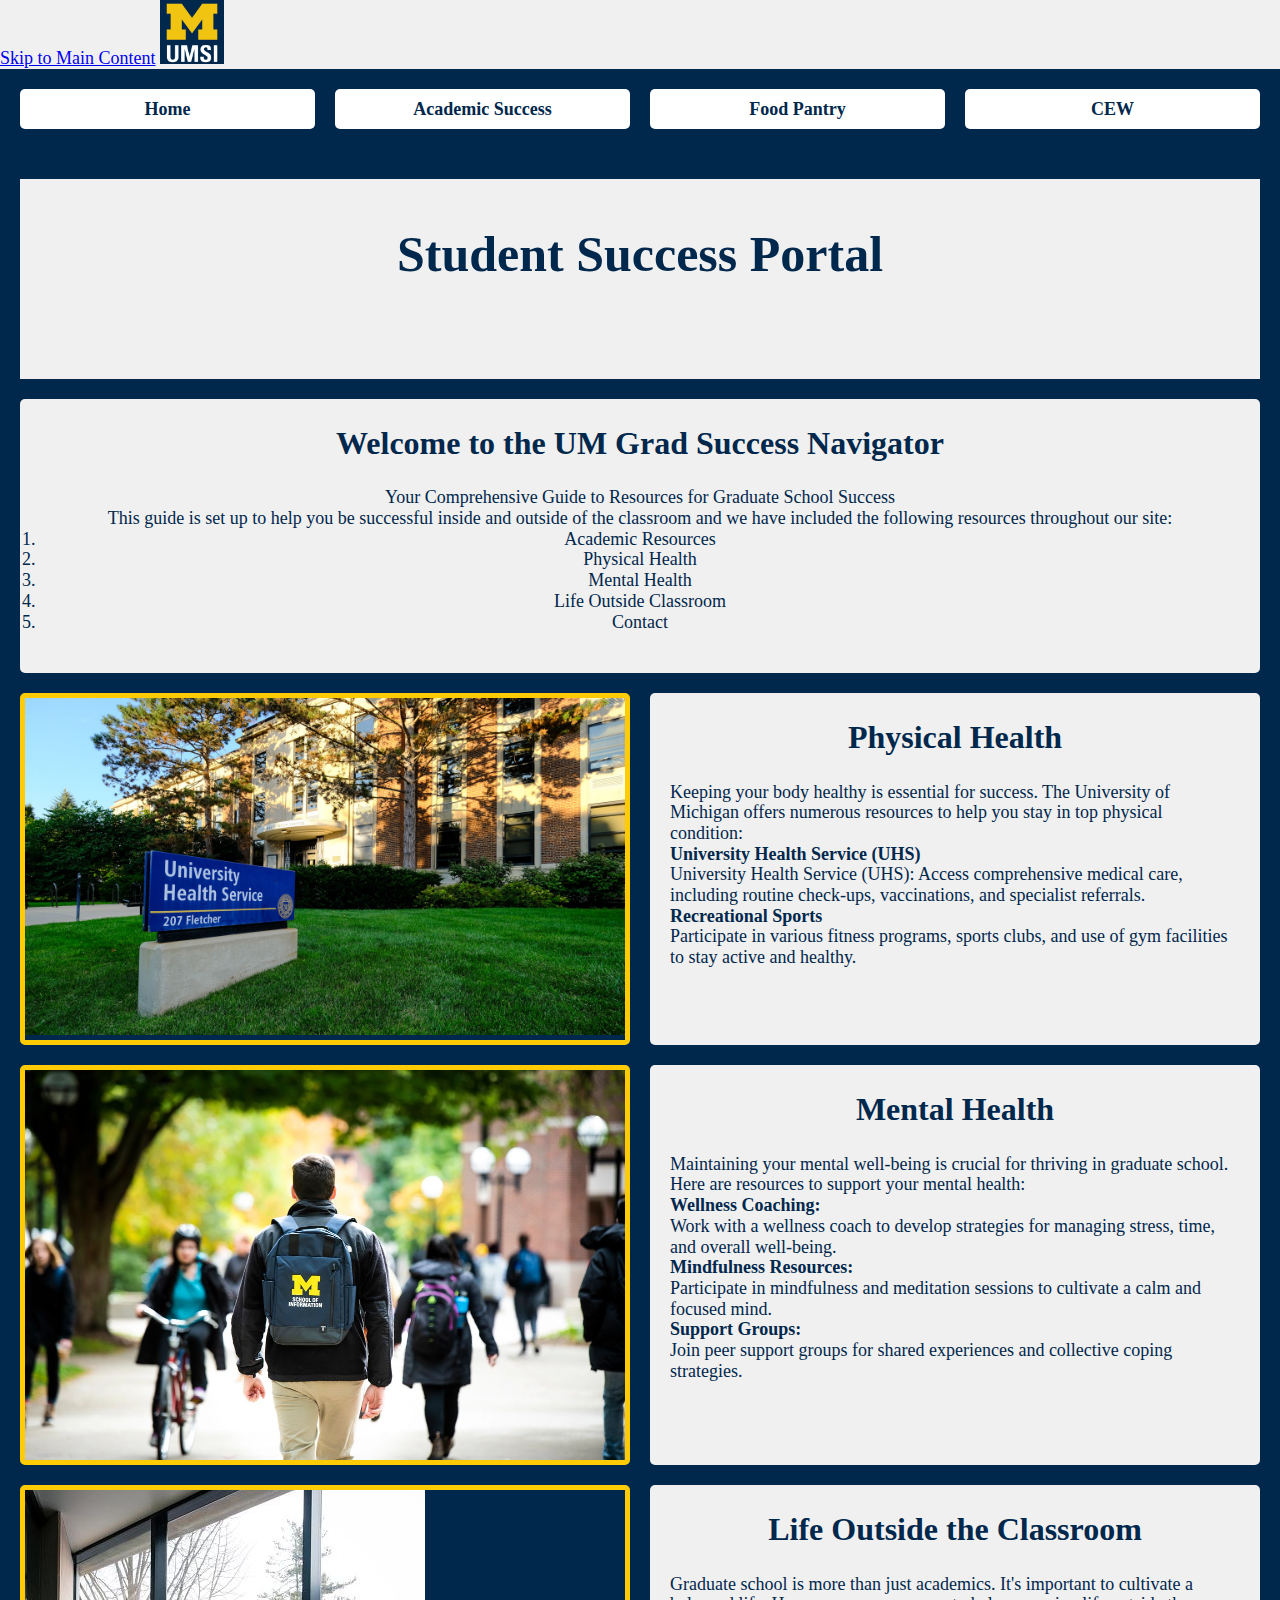
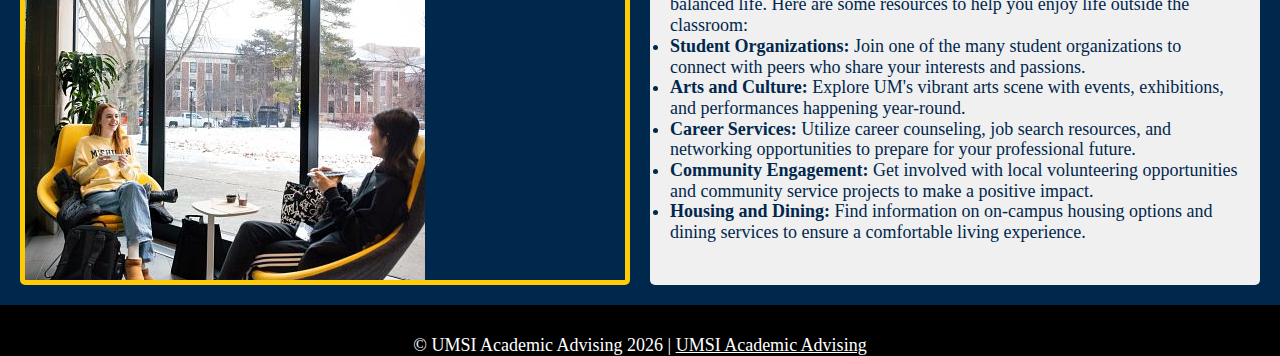
<file: index.html>
<!DOCTYPE html>
<html lang="en">
<head>
    <meta charset="UTF-8">
    <meta name="viewport" content="width=device-width, initial-scale=1.0">
    <link rel="stylesheet" type="text/css" href="css/html5reset.css"/>
    <link rel="stylesheet" type="text/css" href="css/style.css"/>
    <title>Student Success Portal</title>
</head>
<body>
    <header>
        <a href="#main">Skip to Main Content</a>
        <img src="images/UMSI_signature_vertical_informal_solidblue.jpg" alt="UMSI Logo">
        <nav>
            <div class="column"><a href="index.html">Home</a></div>
            <div class="column"><a href="academicsuccess.html">Academic Success</a></div>
            <div class="column"><a href="foodpantry.html">Food Pantry</a></div>
            <div class="column"><a href="cew.html">CEW</a></div>
        </nav>

    </header>
        <main class="container" id = "main">
            <div class = overview>
                <h1>Student Success Portal</h1>
              </div>
            

            <div class="about">
                <h2>Welcome to the UM Grad Success Navigator</h2>
                <br>
                <p>Your Comprehensive Guide to Resources for Graduate School Success</p>
                <p>This guide is set up to help you be successful inside and outside of the classroom and we have included the following resources throughout our site:</p>
                <ol>
                    <li>Academic Resources</li>
                    <li>Physical Health</li>
                    <li>Mental Health</li>
                    <li>Life Outside Classroom</li>
                    <li>Contact</li>
                </ol>
                <br>
            </div>


            <div class="about-image">
                <img src="images/UHS.jpg" alt="University Health Services Building"/>
            </div>

            <div class="physicalhealth" >
                <h2>Physical Health</h2>
                <br>
                <p> Keeping your body healthy is essential for success. The University of Michigan offers numerous resources to help you stay in top physical condition:</p>
                <h3>University Health Service (UHS)</h3>
                <p>University Health Service (UHS): Access comprehensive medical care, including routine check-ups, vaccinations, and specialist referrals.</p>
                <h3>Recreational Sports</h3>
                <p>Participate in various fitness programs, sports clubs, and use of gym facilities to stay active and healthy.</p>
                <br>
            </div>

            
            <div class="method-image">
                <img src ="images/UMSI_CampusFall_UMSIBackpack_02.jpg" alt="UMSI Student wearing a backpack"/>
            </div>

            <div class="mentalhealth">
                <h2>Mental Health</h2>
                <br>
                <p>Maintaining your mental well-being is crucial for thriving in graduate school. Here are resources to support your mental health:</p>
                <h3>Wellness Coaching:</h3>
                <p>Work with a wellness coach to develop strategies for managing stress, time, and overall well-being.</p>
                <h3>Mindfulness Resources:</h3>
                <p> Participate in mindfulness and meditation sessions to cultivate a calm and focused mind.</p>
                <h3>Support Groups:</h3>
                <p> Join peer support groups for shared experiences and collective coping strategies.</p>
                <br>
            </div>

            <div class="life-outside-classroom-image">
                <img src =  "images/MCOMMONS-WinterSemester2025-01.jpg" alt = "Two Students Talking"/>
            </div>

            <div class="lifeoutsideclassroom">
            <h2>Life Outside the Classroom</h2>
            <br>
            <p>Graduate school is more than just academics. It's important to cultivate a balanced life. Here are some resources to help you enjoy life outside the classroom:</p>
            <ul>
                <li><strong>Student Organizations:</strong> Join one of the many student organizations to connect with peers who share your interests and passions.</li>
                <li><strong>Arts and Culture:</strong> Explore UM's vibrant arts scene with events, exhibitions, and performances happening year-round.</li>
                <li><strong>Career Services:</strong> Utilize career counseling, job search resources, and networking opportunities to prepare for your professional future.</li>
                <li><strong>Community Engagement:</strong> Get involved with local volunteering opportunities and community service projects to make a positive impact.</li>
                <li><strong>Housing and Dining:</strong> Find information on on-campus housing options and dining services to ensure a comfortable living experience.</li>
            </ul>
            <br>
        </div>
        </main>
         <!-- Content taken & modified from UMGPT with the prompt, "write me a webpage of intro content to help University of Michigan Master's students navigate different resources for being successful in grad school - this will include academic resources, physical health resources, mental health resources, support for life outside the classroom"
        UMGPT. (2024). UMGPT (August 29th version) [Large language model]. -->
        <footer>
            <p>© UMSI Academic Advising <span id="year"></span> | <a href="https://sites.google.com/umich.edu/msiacademicadvising/student-support-resources">UMSI Academic Advising </a></p>
        </footer>
        <script>
            document.addEventListener("DOMContentLoaded", function() {
                document.getElementById("year").innerHTML = new Date().getFullYear();
            });
        </script>
    </body>
    </html>
</file>
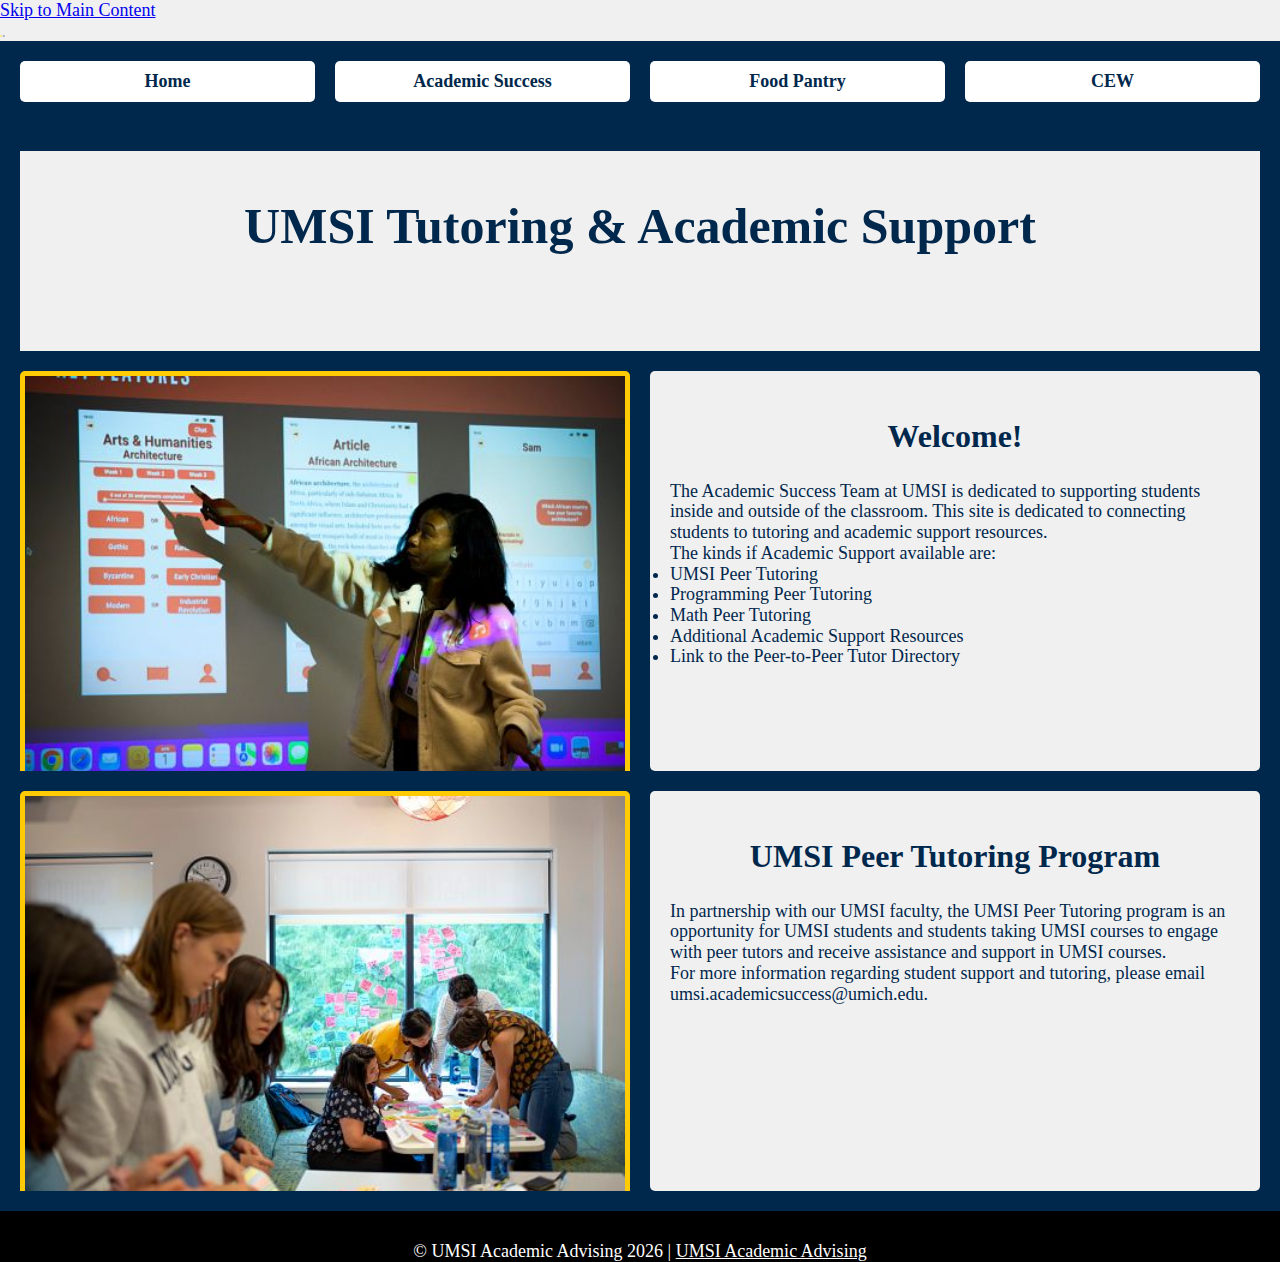
<file: academicsuccess.html>
<!DOCTYPE html>
<html lang="en">
<head>
    <meta charset="UTF-8">
    <meta name="viewport" content="width=device-width, initial-scale=1.0">
    <link rel="stylesheet" type="text/css" href="css/html5reset.css"/>
    <link rel="stylesheet" type="text/css" href="css/style.css"/>
    <title> Academic Success</title>
</head>
<body>

    <header>
            <a href = "#main">Skip to Main Content</a>
            
            <div class = "logo">
                <img src="images/UMSI_logo-maizeblue.jpg" alt="USMI Logo">
            </div>
           
            <nav>
                <div class="column"><a href="index.html">Home</a></div>
                <div class="column"><a href="academicsuccess.html">Academic Success</a></div>
                <div class="column"><a href="foodpantry.html">Food Pantry</a></div>
                <div class="column"><a href="cew.html">CEW</a></div>
            </nav>
    
    </header>

    <main id="main" class="contain">

        <div class = "overview">
            <h1>UMSI Tutoring & Academic Support</h1>
        </div>

        <div class="two">
            <br>
            <h2>Welcome!</h2>
            <br>
            <p>The Academic Success Team at UMSI is dedicated to supporting students inside and outside of the classroom. This site is dedicated to connecting students to tutoring and academic support resources. </p>
            <p>The kinds if Academic Support available are:</p>
            <ul>
                <li><p>UMSI Peer Tutoring </p></li>
                <li><p>Programming Peer Tutoring </p></li>
                <li><p>Math Peer Tutoring </p></li>
                <li><p>Additional Academic Support Resources</p></li>
                <li><p>Link to the Peer-to-Peer Tutor Directory</p></li>
            </ul>
            <br>
        </div>

            <div class = "presentation-image">
                <img src="images/UMSI_UXatUM_Conference_04.jpg" alt="UMSI Presentation">
            </div>

    <div class = "three"> 
        <br>
        <h2>UMSI Peer Tutoring Program</h2>
        <br>
        <p>In partnership with our UMSI faculty, the UMSI Peer Tutoring program is an opportunity for UMSI students and students taking UMSI courses to engage with peer tutors and receive assistance and support in UMSI courses. </p>
        <p>For more information regarding student support and tutoring, please email umsi.academicsuccess@umich.edu. </p>
        <br>
    </div>

    <div class = "students">
        <img src="images/UMSI_DesignJam_GreatLakesWaterSafety_07.jpg" alt="A Group Of Students Working Together">
    </div>
            <!-- Jackie Wolf -->

    </main>
    <footer>
        <p>© UMSI Academic Advising <span id="year"></span> | <a href="https://sites.google.com/umich.edu/msiacademicadvising/student-support-resources">UMSI Academic Advising </a></p>
    </footer>
    <script>
        document.addEventListener("DOMContentLoaded", function() {
            document.getElementById("year").innerHTML = new Date().getFullYear();
        });
    </script>
    
</body>

</html>
</file>
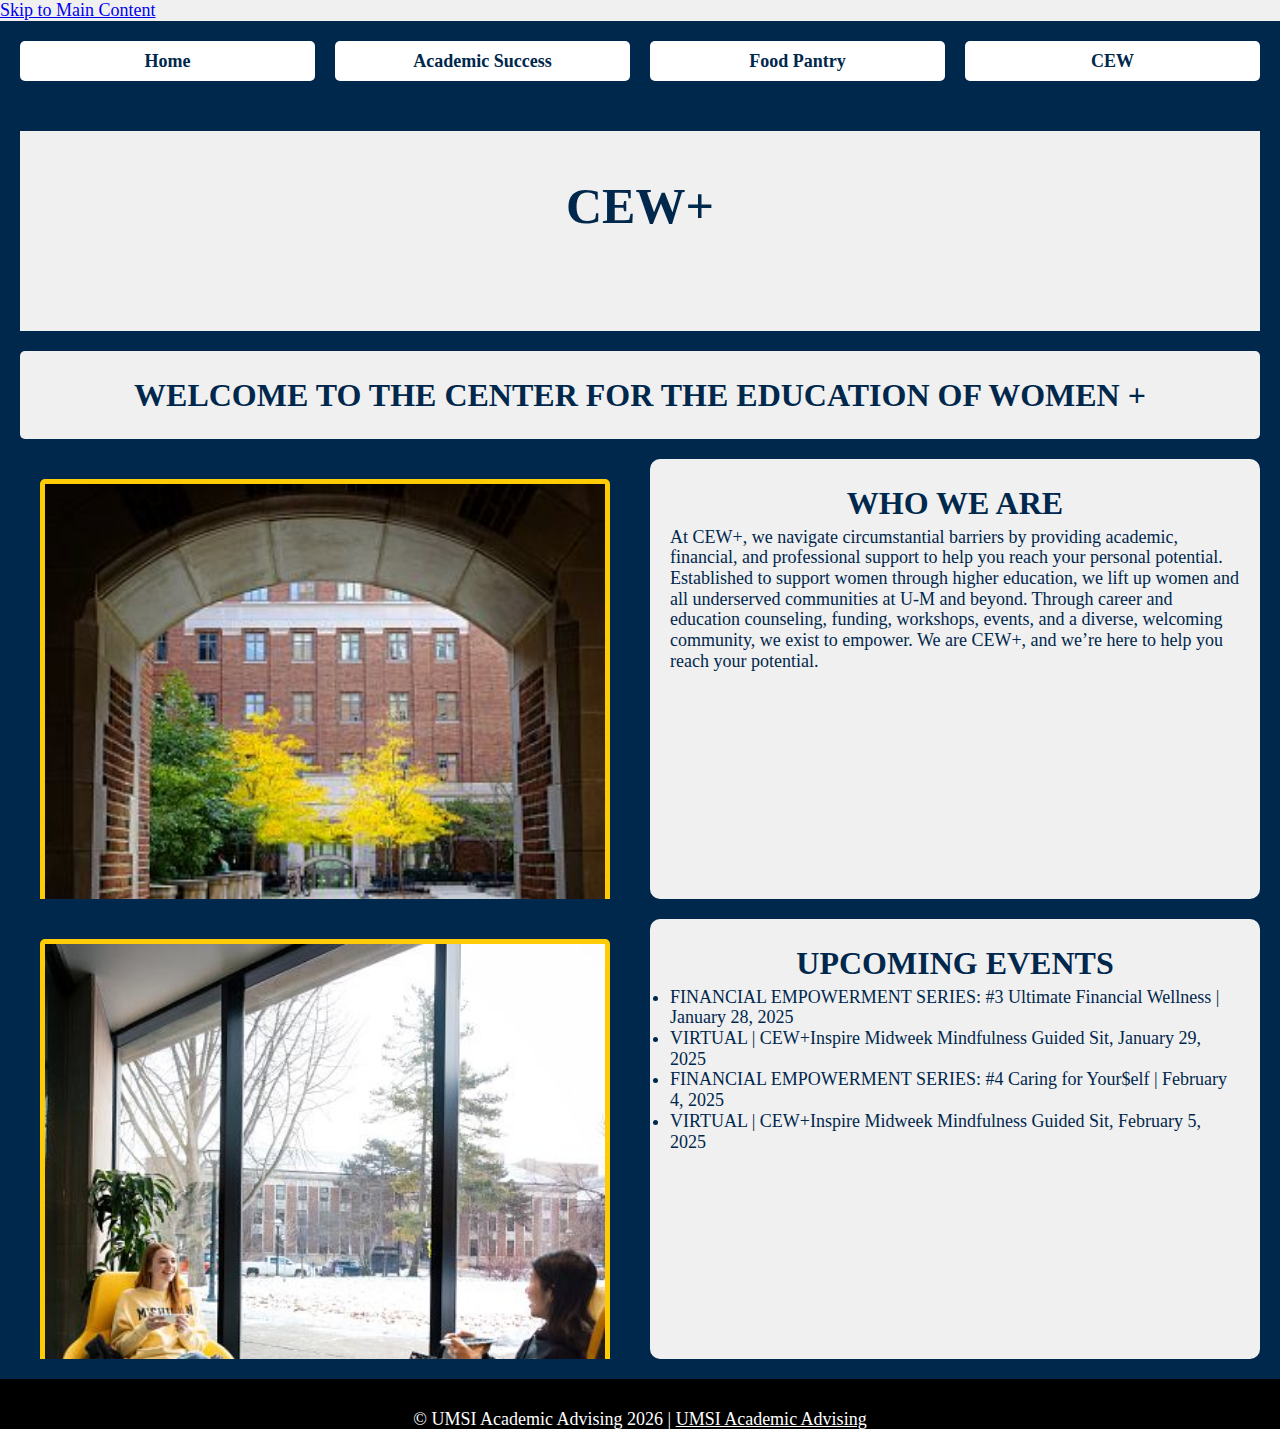
<file: cew.html>
<!DOCTYPE html>
<html lang="en">
<head>
    <meta charset="UTF-8">
    <meta name="viewport" content="width=device-width, initial-scale=1.0">
    <link rel="stylesheet" type="text/css" href="css/html5reset.css"/>
    <link rel="stylesheet" type="text/css" href="css/style.css"/>
    <title> CEW </title>
</head>
<body>

    <header>
        <a href = "#main">Skip to Main Content</a>
        <nav>
            <div class="column"><a href="index.html">Home</a></div>
            <div class="column"><a href="academicsuccess.html">Academic Success</a></div>
            <div class="column"><a href="foodpantry.html">Food Pantry</a></div>
            <div class="column"><a href="cew.html">CEW</a></div>
        </nav>
     </header> 


           <main id="main" class="cont">
            <div class = "overview">
                <h1>CEW+</h1>
            </div>
            <div class="eight">
            <h2>WELCOME TO THE CENTER FOR THE EDUCATION OF WOMEN + </h2> 
            </div>
            <div class = "nine">
                <img src="images/UMSI_NQ_Fall2020_001.jpg" alt="North Quad during the Fall">
            </div>

            <div class="ten">
            <h2>WHO WE ARE</h2>
            <p>At CEW+, we navigate circumstantial barriers by providing academic, financial, and professional support to help you reach your personal potential. Established to support women through higher education, we lift up women and all underserved communities at U-M and beyond. Through career and education counseling, funding, workshops, events, and a diverse, welcoming community, we exist to empower. We are CEW+, and we’re here to help you reach your potential.</p>
            </div>

            <div class = "eleven"> 
                <img src="images/MCOMMONS-WinterSemester2025-01.jpg" alt="Two Students Talking">
            </div>

            <div class="twelve">
            <h2>UPCOMING EVENTS</h2>
                <ul>
                    <li><p>FINANCIAL EMPOWERMENT SERIES: #3 Ultimate Financial Wellness | January 28, 2025</p></li>
                    <li><p>VIRTUAL | CEW+Inspire Midweek Mindfulness Guided Sit, January 29, 2025</p></li>
                    <li><p>FINANCIAL EMPOWERMENT SERIES: #4 Caring for Your$elf | February 4, 2025</p></li>
                    <li><p>VIRTUAL | CEW+Inspire Midweek Mindfulness Guided Sit, February 5, 2025</p></li>
                </ul>
            </div>
        
        </main>
        <footer>
            <p>© UMSI Academic Advising <span id="year"></span> | <a href="https://sites.google.com/umich.edu/msiacademicadvising/student-support-resources">UMSI Academic Advising </a></p>
        </footer>
        <script>
            document.addEventListener("DOMContentLoaded", function() {
                document.getElementById("year").innerHTML = new Date().getFullYear();
            });
        </script>
</body>
</html>
</file>
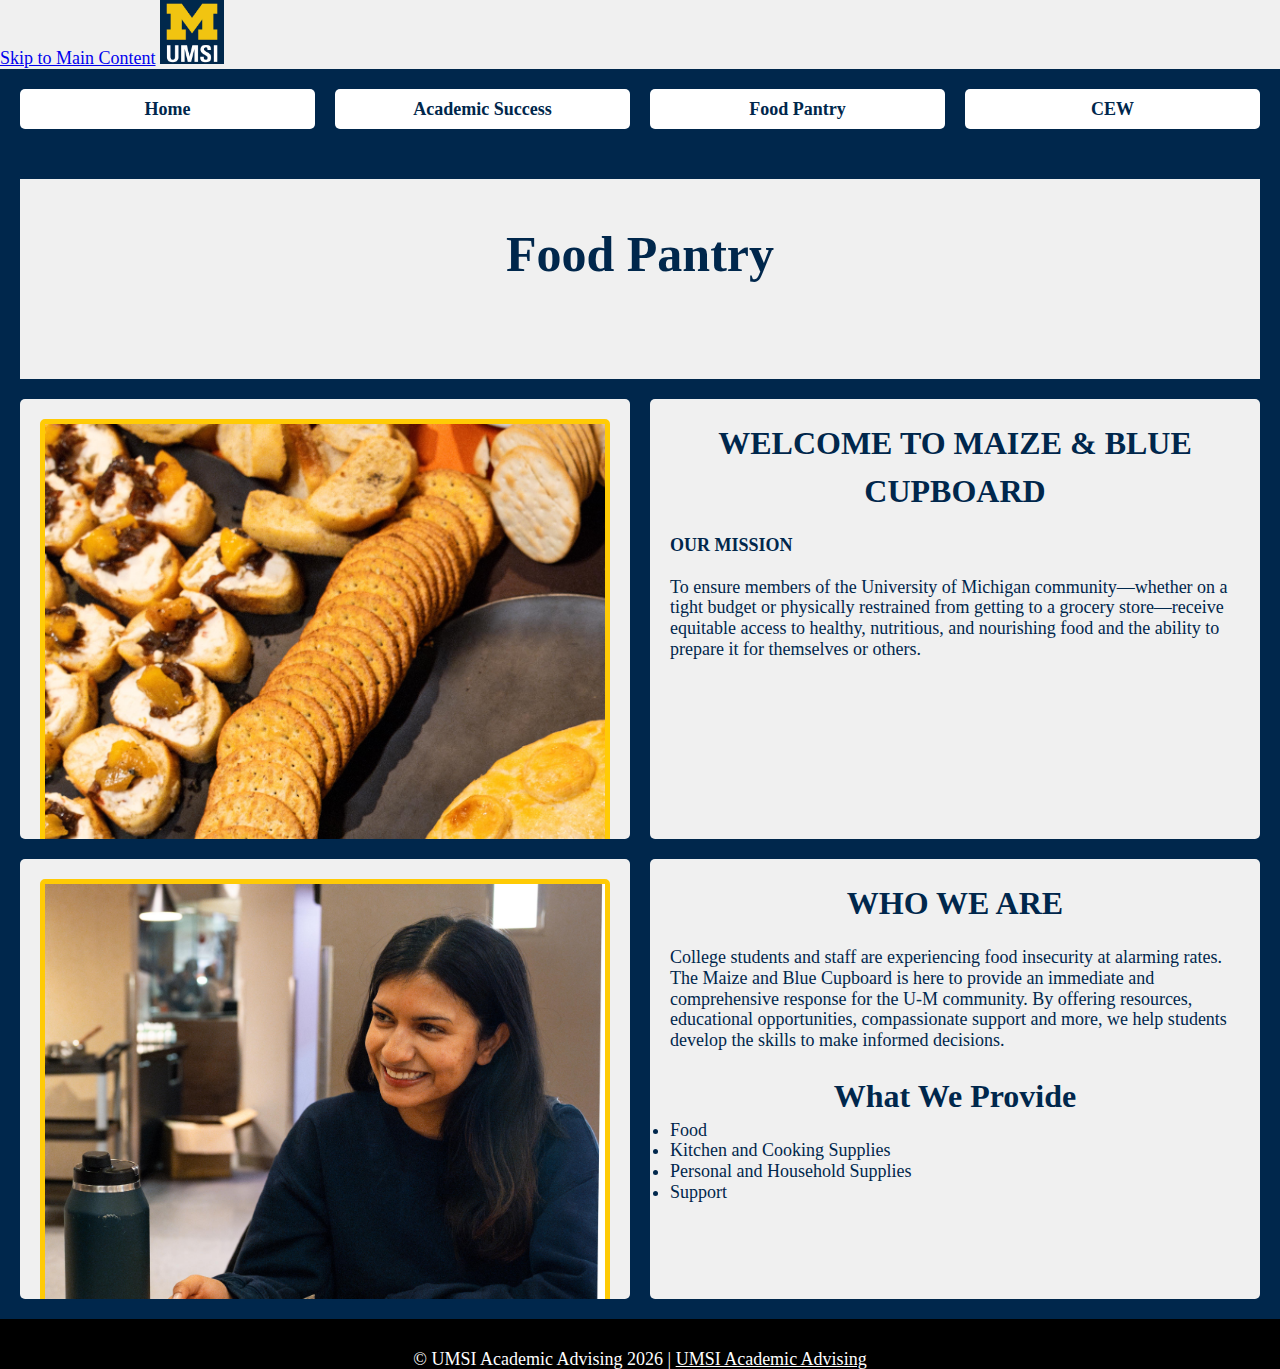
<file: foodpantry.html>
<!DOCTYPE html>
<html lang="en">
<head>
    <meta charset="UTF-8">
    <meta name="viewport" content="width=device-width, initial-scale=1.0">
    <link rel="stylesheet" type="text/css" href="css/html5reset.css"/>
    <link rel="stylesheet" type="text/css" href="css/style.css"/>
    <title>Food Pantry</title>
</head>
<body>

    <header>
        <a href = "#main">Skip to Main Content</a>
              <img src="images/UMSI_signature_vertical_informal_solidblue.jpg" alt=" UMSI Logo">
              <nav>
                <div class="column"><a href="index.html">Home</a></div>
                <div class="column"><a href="academicsuccess.html">Academic Success</a></div>
                <div class="column"><a href="foodpantry.html">Food Pantry</a></div>
                <div class="column"><a href="cew.html">CEW</a></div>
            </nav>
     </header>

     <main id="main" class="contai">
            <div class = "overview">
                <h1>Food Pantry</h1>
            </div>

      <div class="four">
            <h2>WELCOME TO MAIZE & BLUE CUPBOARD</h2>
            <br>
            <h3>OUR MISSION</h3>
            <br>
            <p>To ensure members of the University of Michigan community—whether on a tight budget or physically restrained from getting to a grocery store—receive equitable access to healthy, nutritious, and nourishing food and the ability to prepare it for themselves or others.</p>
        </div>
            <div class="five">
                <img src="images/MCOMMONS-Thanksgiving2024-21.jpg" alt=" Umich Thanksgiving">
            </div>

        <div class="six">
        
        <h2>WHO WE ARE</h2>
        <br>
        <p>College students and staff are experiencing food insecurity at alarming rates. The Maize and Blue Cupboard is here to provide an immediate and comprehensive response for the U-M community. By offering resources, educational opportunities, compassionate support and more, we help students develop the skills to make informed decisions.</p>
        <br>
        <h2>What We Provide</h2>
            <ul>
                <li><p>Food</p></li>
                <li><p>Kitchen and Cooking Supplies</p></li>
                <li><p>Personal and Household Supplies</p></li>
                <li><p>Support</p></li>
            </ul>
            <br>
        </div>

        <div class="seven">
            <img src="images/MCOMMONS-Thanksgiving2024-15.jpg" alt=" Umich Thanksgiving">
            <figcaption> Thanksgiving at UMSI </figcaption>
        </div>
  
    </main>
    <footer>
        <p>© UMSI Academic Advising <span id="year"></span> | <a href="https://sites.google.com/umich.edu/msiacademicadvising/student-support-resources">UMSI Academic Advising </a></p>
    </footer>
    <script>
        document.addEventListener("DOMContentLoaded", function() {
            document.getElementById("year").innerHTML = new Date().getFullYear();
        });
    </script>
</body>
</html>
</file>
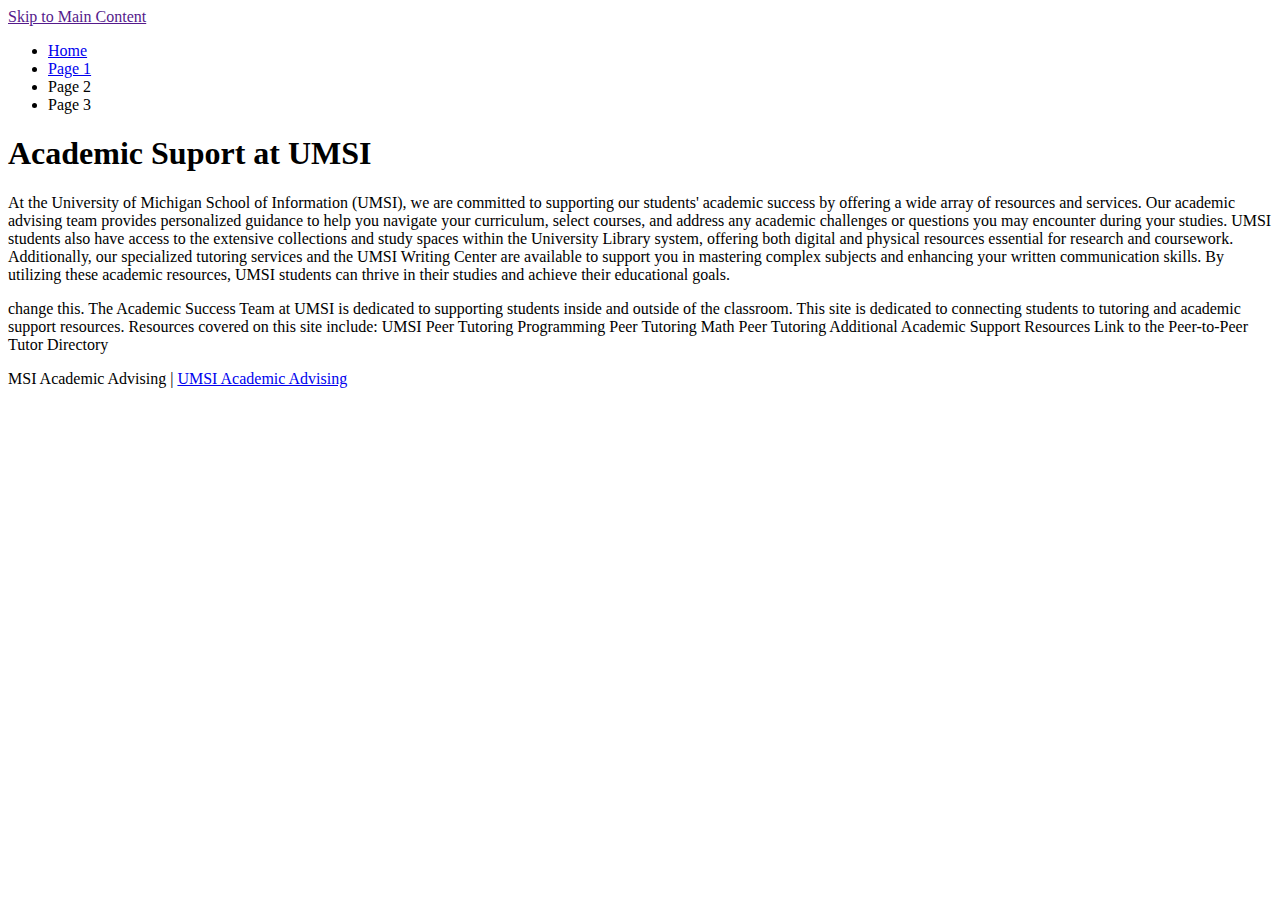
<file: page_1.html>
<!DOCTYPE html>
<html lang="en">
<head>
    <meta charset="UTF-8">
    <meta name="viewport" content="width=device-width, initial-scale=1.0">
    <title>Page 1</title>
</head>
<body>

    <header>
            <a href = "">Skip to Main Content</a>
        <nav>
            <ul>
                <li><a href = "index.html">Home</a></li>
                <li><a href = "page_1.html">Page 1</a></li>
                <li>Page 2</li>
                <li>Page 3</li>
            </ul>
        </nav>
        <h1>Academic Suport at UMSI</h1>

    </header>
    <main>
        <div>
            <p>At the University of Michigan School of Information (UMSI), we are committed to supporting our students' academic success by offering a wide array of resources and services. Our academic advising team provides personalized guidance to help you navigate your curriculum, select courses, and address any academic challenges or questions you may encounter during your studies. UMSI students also have access to the extensive collections and study spaces within the University Library system, offering both digital and physical resources essential for research and coursework. Additionally, our specialized tutoring services and the UMSI Writing Center are available to support you in mastering complex subjects and enhancing your written communication skills. By utilizing these academic resources, UMSI students can thrive in their studies and achieve their educational goals. </p>

        </div>

<div> change this. 
    The Academic Success Team at UMSI is dedicated to supporting students inside and outside of the classroom. This site is dedicated to connecting students to tutoring and academic support resources. Resources covered on this site include:
    UMSI Peer Tutoring
    Programming Peer Tutoring
    Math Peer Tutoring
    Additional Academic Support Resources
    Link to the Peer-to-Peer Tutor Directory </div>
            
            <!-- Jackie Wolf -->
    
        <div></div>
        <div></div>
        <div></div>
        <div></div>
    </main>
    <footer>
        <p>MSI Academic Advising | <a href="https://sites.google.com/umich.edu/msiacademicadvising/student-support-resources">UMSI Academic Advising </a></p>
    </footer>
    
</body>

</html>
</file>
<file: css/style.css>
html{
    scroll-behavior: smooth;
  }

    .skip a{
        position: absolute;
        top: -40px; 
        left: 0px;
        border: 2px solid black;
    }

    
    .skip a:focus {
        top: 20px; 
    }

    :focus{
        border: 2px solid black;
    }

  nav a{
    color: #00274C;
    font-weight: bold;
    text-decoration: none; 
  }
  
  nav{
    display: grid;
    grid-template-rows: repeat(4, 1fr);
    width: 100%;
    gap: 10px; 
    padding: 20px; 
    text-align: center;
    background-color: #00274C;
    box-sizing: border-box;
  }

  nav .column {
    text-align: center; 
    background-color: white; 
    border-radius: 5px; 
    padding: 10px; 
    }


  header img {
    width: 5%;
    height: 5%;
    }
  
  body{
    background-color: #f0f0f0;
    font-size: 18px;
    line-height: 1.15;
    margin: 0;
    padding: 0;
    }
  


  h1{
    font-size: 50px;
    line-height: 1;
    padding: 50px;
    padding-bottom: 0px;
    text-align: center;
  }
  
  h2{
    font-size: 32px;
    line-height: 1.5;
    text-align: center;
  }
  
  
   footer{
    background-color: black;
    color: white;
    padding-top: 30px;
    text-align: center;
    margin-top: auto;
  } 

  footer a{
    color: white
  }
  
    nav a:hover,
    nav a:focus {
        text-decoration: underline;
    }

/* first page  */
  .container {
      display: grid;
      grid-template-columns: 1fr 8fr 1fr;
      row-gap: 10px;
      column-gap: 15px;
      background-color: #00274C;
      color:white;
  }
  
  .container > div:first-of-type {
      grid-row: 1;
      grid-column: 1 / -1;
      background-image: url('../images/UMSI_NQ_Fall2020_001.jpg');
      background-repeat: no-repeat;
      background-attachment: fixed;
      background-size: cover;
      background-position: center;
      height: 400px; 
  } 
  
  .overview h1{
      text-align: center;
      color: #00274C;
      font-size: 50px;
      line-height: 1;
      padding: 50px;
      padding-bottom: 0px;
  }
  .about, .physicalhealth, .mentalhealth, .lifeoutsideclassroom {
      grid-column: 2;
      grid-row: span 1;
  }
  
  .about {
      grid-row: 2;
  }
  
  .physicalhealth {
      grid-row: 4;
  }
  
  .mentalhealth {
      grid-row: 6;
  }
  
  .lifeoutsideclassroom {
      grid-row: 8;
  }
  
  .aboutimage, .method-image, .life-outside-classroom-image {
      grid-column: 1 / -1;
      max-height: 400px;
      overflow: hidden;
      padding-bottom: 0px;
  }
  
  .about-image , .method-image, .life-outside-classroom-image {
    border: 5px solid #FFCB05;
    border-radius: 5px;
    grid-row: 3;
    grid-column: 1 / -1;
    width: 100%;
    height: auto; 
    box-sizing: border-box;
    padding-bottom: 0px;
    
}

.about-image img {
    width: 100%;
    height: auto; 
    object-fit: cover; 
}

  
  .method-image {
    grid-row: 5;
  }
  
  .method-image img {
    width: 100%;
    height: auto; 
    object-fit: cover; 
}

  .life-outside-classroom-image {
      grid-row: 7;
  }
  
  .text-block {
      height: auto;
      overflow: visible;
      display: block;
      align-self: center;
      text-align: center;
      
  }

  /* second one fr */
  .logo{
    width: 100px; 
    height: auto; 
    display: block; 
  }
  .contain {
    display: grid;
    grid-template-columns: 1fr 4fr 1fr;
    row-gap: 10px;
    column-gap: 15px;
    background-color: #00274C;
    color:white;
}


.contain> div:first-of-type {
    grid-row: 1;
    grid-column: 1 / -1;
    background-image: url('../images/UMSI_NQ_Fall2020_001.jpg');
    background-repeat: no-repeat;
    background-attachment: fixed;
    background-size: cover;
    background-position: center;
    height: 400px; 
} 

.overview h1{
  text-align: center;
  color: #00274C;
  font-size: 50px;
  line-height: 1;
  padding: 50px;
  padding-bottom: 0px;
}

.presentation-image, .students{
  grid-column: 1 / -1;
  max-height: 400px;
  overflow: hidden;
  padding-bottom: 0px;
}

.presentation-image img, .students img{
  border: 5px solid #FFCB05;
  border-radius: 5px;
  grid-column: 1 / -1;
  width: 100%;
  height: auto; 
  box-sizing: border-box;
  padding-bottom: 0px;
  
}
.two, .three{
  grid-column: 2;
  grid-row: span 1;
}

.presentation-image {
  grid-row: 3;
}

.students {
  grid-row: 5;
}

.two {
  grid-row: 2;
}

.three {
  grid-row: 4;
}
/* 
third page */

.contai {
  display: grid;
  grid-template-columns: 1fr 4fr 1fr;
  row-gap: 10px;
  column-gap: 15px;
  background-color: #00274C;
  color:white;
}


.contai > div:first-of-type {
  grid-row: 1;
  grid-column: 1 / -1;
  background-image: url('../images/UMSI_NQ_Fall2020_001.jpg');
  background-repeat: no-repeat;
  background-attachment: fixed;
  background-size: cover;
  background-position: center;
  height: 400px; 
} 

  .five, .seven{
  grid-column: 2;
  grid-row: span 1;
  }

  .five ,.seven{
  grid-column: 1 / -1;
  max-height: 400px;
  overflow: hidden;
  padding-bottom: 0px;
  }

  .five img, .seven img{
    border: 5px solid #FFCB05;
    border-radius: 5px;
    grid-column: 1 / -1;
    width: 100%;
    height: auto; 
    box-sizing: border-box;
    padding-bottom: 0px;
  }

  .four, .six{
    grid-column: 2;
    grid-row: span 1;
  }

 .five {
    grid-row: 3;
  }
  
  .seven {
    grid-row: 5;
  }
  
  .four {
    grid-row: 2;

  }
  
  .six {
    grid-row: 4;
  }

  /* fourth page */

  .cont {
    display: grid;
    grid-template-columns: 1fr 4fr 1fr;
    row-gap: 10px;
    column-gap: 15px;
    background-color: #00274C;
    color:white;
  }

.cont > div:first-of-type {
  grid-row: 1;
  grid-column: 1 / -1;
  background-image: url('../images/UMSI_NQ_Fall2020_001.jpg');
  background-repeat: no-repeat;
  background-attachment: fixed;
  background-size: cover;
  background-position: center;
  height: 400px; 
} 

.nine, .eleven{
  grid-column: 2;
  grid-row: span 1;
  }

  .nine ,.eleven{
  grid-column: 1 / -1;
  max-height: 400px;
  overflow: hidden;
  padding-bottom: 0px;
  }

  .nine img, .eleven img{
    border: 5px solid #FFCB05;
    border-radius: 5px;
    grid-column: 1 / -1;
    width: 100%;
    height: auto; 
    box-sizing: border-box;
    /* padding-bottom: 0px; */
  }

  .eight, .ten ,.twelve{
    grid-column: 2;
    grid-row: span 1;
  }


 .nine {
  grid-row: 3;
}

.eleven {
  grid-row: 5;
}

.eight {
  grid-row: 2;

}

.ten {
  grid-row: 4;
}

.twelve {
  grid-row: 6;
}


@media (min-width: 800px) {

  nav{
    display: grid;
    grid-template-columns: repeat(4, 1fr);
    gap: 20px; 
    background-color: #00274C;
    color: white;
    padding: 20px;
    height: 90px;
  }

  .container {
    display: grid;
    grid-template-columns: 1fr 1fr; 
    gap: 20px; 
    background-color: #00274C;
    color: white;
    padding: 20px;
  }
  
  .container > div:first-of-type {
    background-image: none;
    background-color: #f0f0f0;
    height: 200px; 
  }

  .about-image, .method-image, .life-outside-classroom-image {
      width: 100%;
      grid-column: 1 / 2;
  }
  
  .physicalhealth, .mentalhealth, .lifeoutsideclassroom {
      grid-column: 2 / 3; 
      text-align: left; 
      padding: 20px; 
      background-color: #f0f0f0; 
      color: #00274C;
      border-radius: 5px;
  }


  .about{
    grid-row:2;
    grid-column: 1 / 3;
    text-align: center;
    padding: 20px; 
    background-color: #f0f0f0; 
    color: #00274C;
    border-radius: 5px;
  }
  .about-image, .physicalhealth{
    grid-row:3;
  }

  .mentalhealth, .method-image{
    grid-row:4
  }

  .lifeoutsideclassroom, .life-outside-classroom-image{
    grid-row:5
  }

/* second page */
.contain {
  display: grid;
  grid-template-columns: 1fr 1fr; 
  gap: 20px; 
  background-color: #00274C;
  color: white;
  padding: 20px;
}

.contain > div:first-of-type {
  background-image: none;
  background-color: #f0f0f0;
  height: 200px;}

.presentation-image, .students {
    width: 100%;
    grid-column: 1 / 2;
}

.two, .three{
  grid-column: 2 / 3; 
  text-align: left; 
  padding: 20px; 
  background-color: #f0f0f0; 
  color: #00274C;
  border-radius: 5px;
}

  .presentation-image, .two{
    grid-row:2;
  }

  .three, .students{
    grid-row:3;
  }

/* third page */


  .contai{
    display: grid;
    grid-template-columns: 1fr 1fr; 
    gap: 20px; 
    background-color: #00274C;
    color: white;
    padding: 20px;
  }

  .contai > div:first-of-type {
    background-image: none;
    background-color: #f0f0f0;
    height: 200px; 
  }

  .four, .six{
    grid-column: 2 / 3; 
    text-align: left; 
    padding: 20px; 
    background-color: #f0f0f0; 
    color: #00274C;
    border-radius: 5px;
  }

  .five, .seven{
    grid-column: 1 / 2; 
    text-align: left; 
    padding: 20px; 
    background-color: #f0f0f0; 
    color: #00274C;
    border-radius: 5px;
  }

  .five, .four{
    grid-row:2;
  }
  .six, .seven{
    grid-row:3;
  }

  /* fourth page */

.cont{
  display: grid;
  grid-template-columns: 1fr 1fr; 
  gap: 20px; 
  background-color: #00274C;
  color: white;
  padding: 20px;
}

.cont > div:first-of-type {
  background-image: none;
  background-color: #f0f0f0;
  height: 200px; }

.eight{
  grid-column: 1 / 3; 
  text-align: left; 
  padding: 20px; 
  background-color: #f0f0f0; 
  color: #00274C;
  border-radius: 5px;
}

.ten, .twelve{
  grid-column: 2 / 3; 
  text-align: left; 
  padding: 20px; 
  background-color: #f0f0f0; 
  color: #00274C;
  border-radius: 10px;
  border-color: #FFCB05;

}

.nine, .eleven{
  grid-column: 1 / 2; 
  padding: 20px; 
  border-radius: 5px;

}

  .eight{
    grid-row:2;
  }

  .nine, .ten{
    grid-row:3;
  }

  .eleven, .twelve{
    grid-row:4;
  }
}


  .notfound {
    text-align: center;
    padding: 50px;
    background-color: #00274C;
    color: white;
    height: 100vh; 
    display: flex;
    flex-direction: column;
    justify-content: center;
    align-items: center;
}

.notfound h1 {
    font-size: 150px;
    margin: 0;
    color: #e5b700;
}

.notfound h2 {
    text-align: center;
    font-size: 36px;
    margin: 10px 0;
}

.notfound p {
    text-align: center;
    font-size: 18px;
    margin: 20px 0;
}

 .back {
    text-align: center;
    display: inline-block;
    padding: 10px 20px;
    background-color: #00274C;
    color: #FFCB05;
    text-decoration: none;
    font-weight: bold;
    border-radius: 5px;
}

.notfound .back:hover {
    background-color: #e5b700;
    display: inline-block;

}

.notfound a{
    text-align: center;
    display: inline-block;
}
</file>
